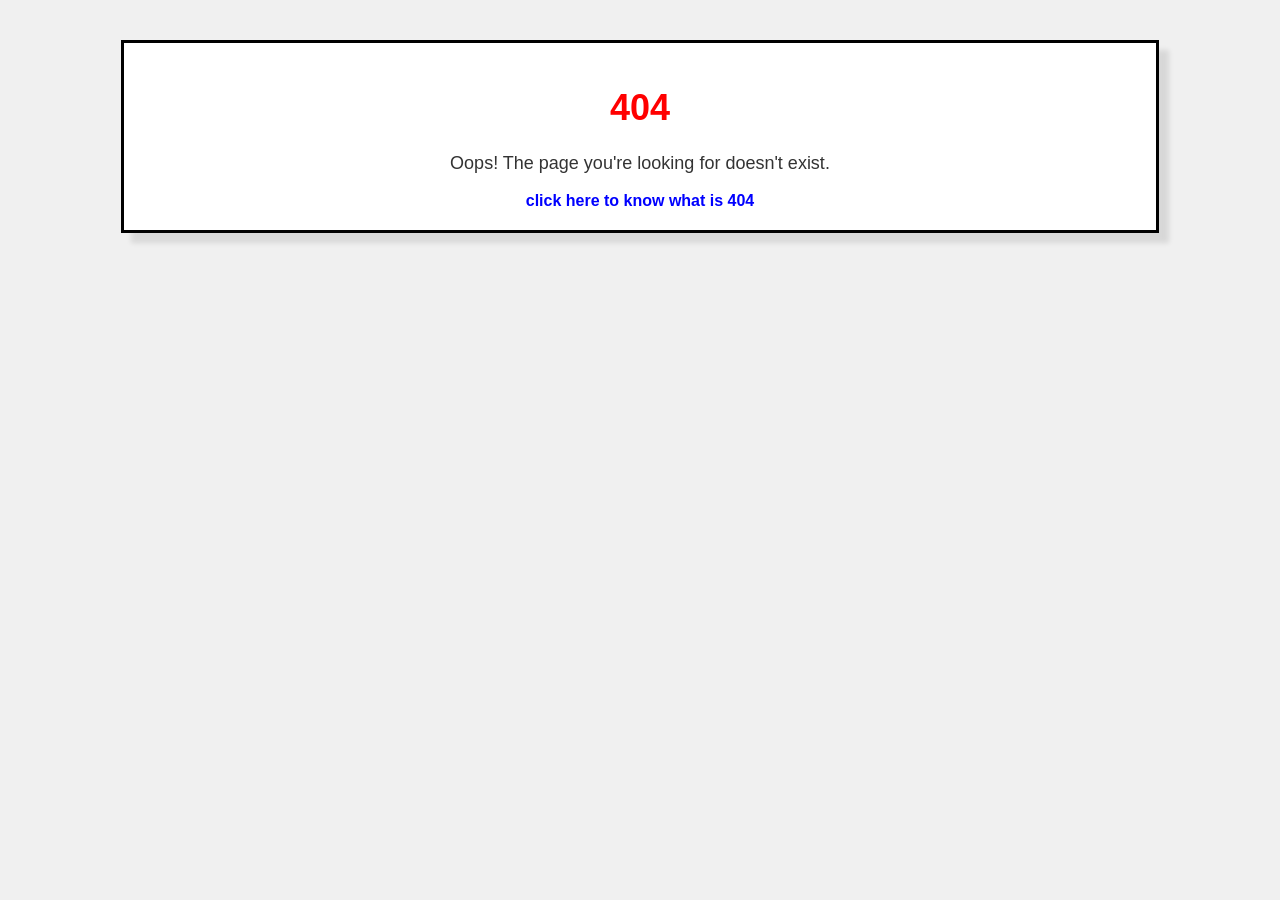
<file: html_css/29_may_404/index.html>
<!DOCTYPE html>
<html lang="en">
<head>
  <meta charset="UTF-8" />
  <meta name="viewport" content="width=device-width, initial-scale=1.0"/>
  <title>404 - Page Not Found</title>
  <link rel="stylesheet" href="style.css" />
</head>
<body>
  <div class="container">
    <h1>404</h1>
    <p>Oops! The page you're looking for doesn't exist.</p>
    <a href="https://en.wikipedia.org/wiki/HTTP_404" class="404info">click here to know what is 404</a>
  </div>

</body>
</html>
</file>
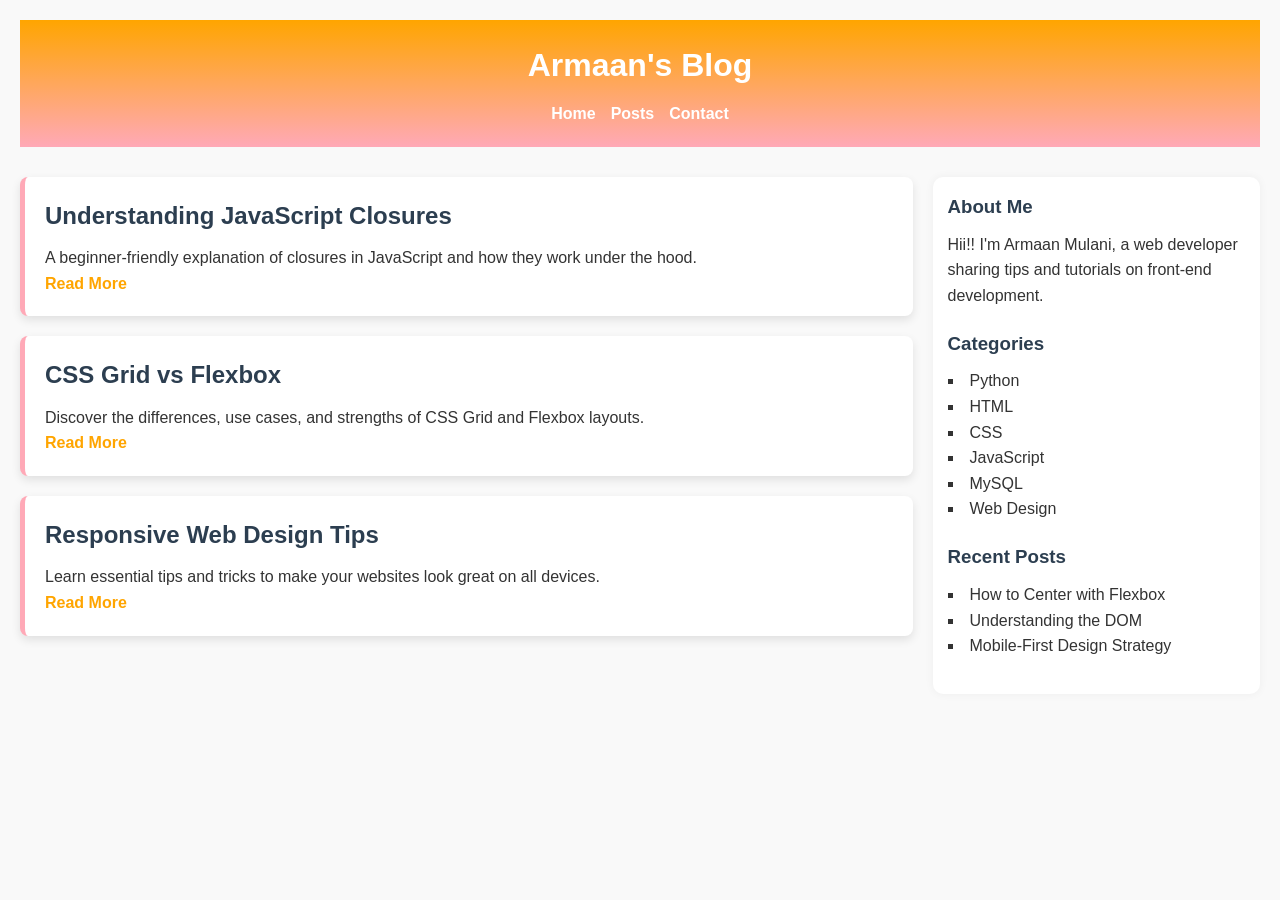
<file: html_css/blog/index.html>
<!DOCTYPE html>
<html lang="en">
<head>
  <meta charset="UTF-8" />
  <meta name="viewport" content="width=device-width, initial-scale=1.0"/>
  <title>Simple Blog</title>
  <link rel="stylesheet" href="style.css" />
</head>
<body>
  <header>
    <h1>Armaan's Blog</h1>
    <nav>
      <ul>
        <li><a href="#">Home</a></li>
        <li><a href="#">Posts</a></li>
        <li><a href="#">Contact</a></li>
      </ul>
    </nav>
  </header>

  <div class="container">
    <main>
      <section>
        <article class="blog-card">
          <h2>Understanding JavaScript Closures</h2>
          <p>A beginner-friendly explanation of closures in JavaScript and how they work under the hood.</p>
          <a href="#">Read More</a>
        </article>

        <article class="blog-card">
          <h2>CSS Grid vs Flexbox</h2>
          <p>Discover the differences, use cases, and strengths of CSS Grid and Flexbox layouts.</p>
          <a href="#">Read More</a>
        </article>

        <article class="blog-card">
          <h2>Responsive Web Design Tips</h2>
          <p>Learn essential tips and tricks to make your websites look great on all devices.</p>
          <a href="#">Read More</a>
        </article>
      </section>
    </main>

    <aside>
      <div class="widget">
        <h3>About Me</h3>
        <p>Hii!! I'm Armaan Mulani, a web developer sharing tips and tutorials on front-end development.</p>
      </div>

      <div class="widget">
        <h3>Categories</h3>
        <ul>
          <li>Python</li>
          <li>HTML</li>
          <li>CSS</li>
          <li>JavaScript</li>
          <li>MySQL </li>
          <li>Web Design</li>
        </ul>
      </div>

      <div class="widget">
        <h3>Recent Posts</h3>
        <ul>
          <li>How to Center with Flexbox</li>
          <li>Understanding the DOM</li>
          <li>Mobile-First Design Strategy</li>
        </ul>
      </div>
    </aside>
  </div>
</body>
</html>
</file>
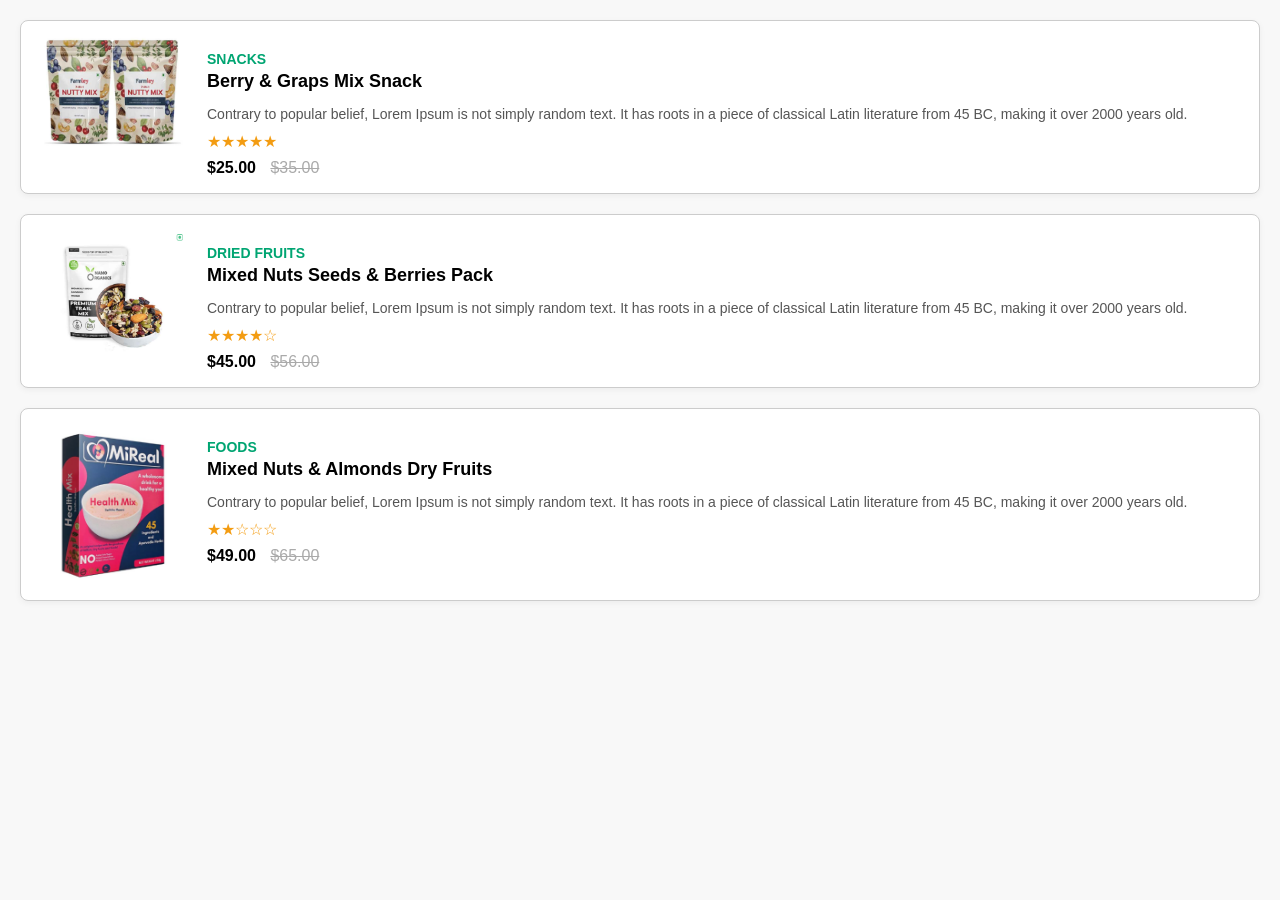
<file: html_css/live_session/homework/ecom_website/index.html>
<!DOCTYPE html>
<html lang="en">
<head>
  <meta charset="UTF-8">
  <meta name="viewport" content="width=device-width, initial-scale=1.0">
  <title>Product Listing</title>
  <link rel="stylesheet" href="style.css">
</head>
<body>
  <div class="container">
    
    <!-- Product 1 -->
    <div class="product-box">
      <img src="product1.png" alt="Berry & Graps Mix Snack">
      <div class="product-info">
        <p class="category">SNACKS</p>
        <h2>Berry & Graps Mix Snack</h2>
        <p class="description">Contrary to popular belief, Lorem Ipsum is not simply random text. It has roots in a piece of classical Latin literature from 45 BC, making it over 2000 years old.</p>
        <div class="rating">★★★★★</div>
        <div class="price">
          <span class="current">$25.00</span>
          <span class="original">$35.00</span>
        </div>
      </div>
    </div>

    <!-- Product 2 -->
    <div class="product-box">
      <img src="product2.png" alt="Mixed Nuts Seeds & Berries Pack">
      <div class="product-info">
        <p class="category">DRIED FRUITS</p>
        <h2>Mixed Nuts Seeds & Berries Pack</h2>
        <p class="description">Contrary to popular belief, Lorem Ipsum is not simply random text. It has roots in a piece of classical Latin literature from 45 BC, making it over 2000 years old.</p>
        <div class="rating">★★★★☆</div>
        <div class="price">
          <span class="current">$45.00</span>
          <span class="original">$56.00</span>
        </div>
      </div>
    </div>

    <!-- Product 3 -->
    <div class="product-box">
      <img src="product3.png" alt="Mixed Nuts & Almonds Dry Fruits">
      <div class="product-info">
        <p class="category">FOODS</p>
        <h2>Mixed Nuts & Almonds Dry Fruits</h2>
        <p class="description">Contrary to popular belief, Lorem Ipsum is not simply random text. It has roots in a piece of classical Latin literature from 45 BC, making it over 2000 years old.</p>
        <div class="rating">★★☆☆☆</div>
        <div class="price">
          <span class="current">$49.00</span>
          <span class="original">$65.00</span>
        </div>
      </div>
    </div>

  </div>
</body>
</html>
</file>
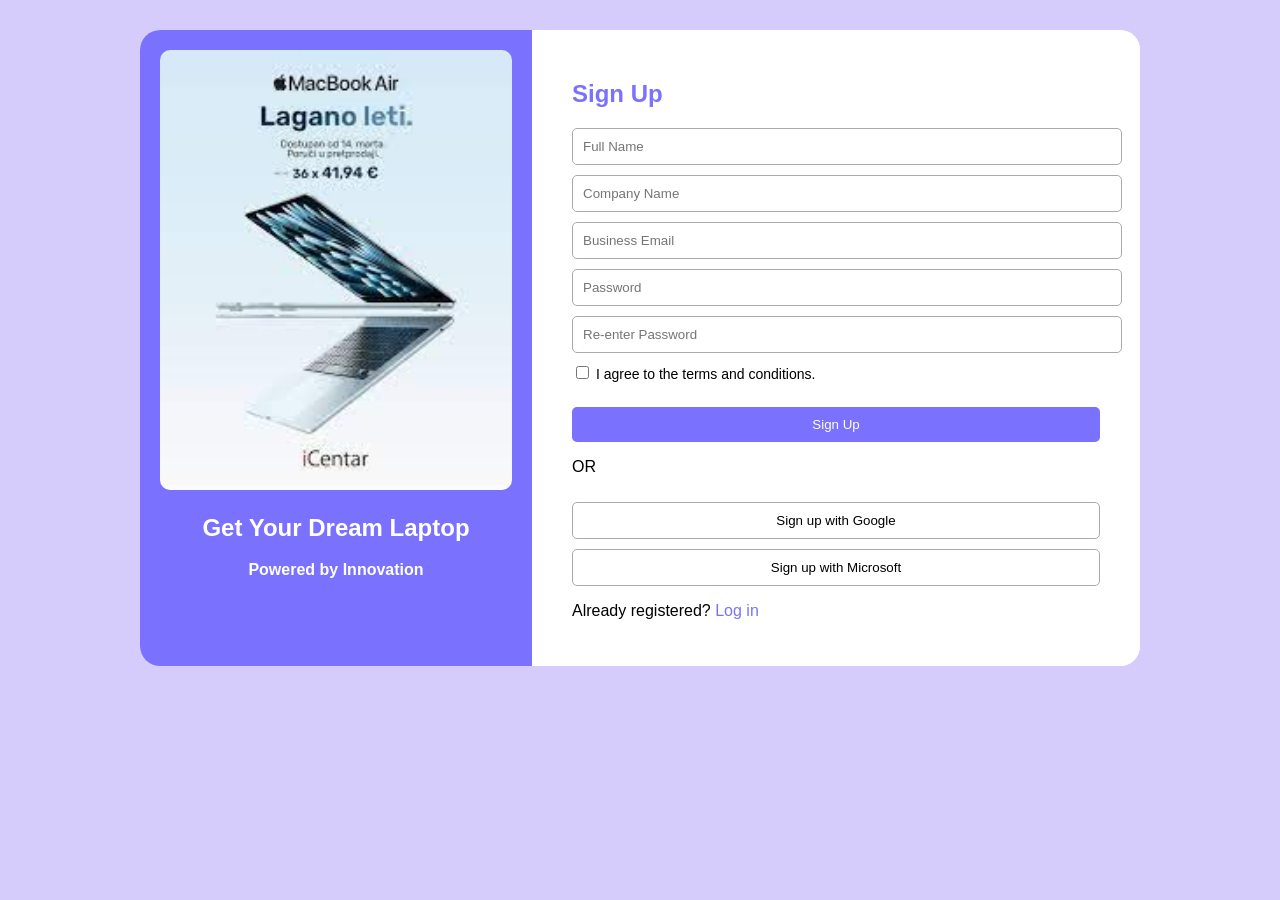
<file: html_css/live_session/homework/form/index.html>
<!DOCTYPE html>
<html lang="en">
<head>
    <meta charset="UTF-8">
    <title>Laptop Company Sign Up</title>
    <link rel="stylesheet" href="style.css">
</head>
<body>
    <div class="main-box">
        <div class="left-box">
            <img src="images.jpeg" alt="Girl with headphones" class="music-img">
            <h2>Get Your Dream Laptop</h2>
            <p><strong>Powered by Innovation</strong></p>
        </div>

        <div class="right-box">
            <h2>Sign Up</h2>
            <form>
                <input type="text" placeholder="Full Name">
                <input type="text" placeholder="Company Name">
                <input type="email" placeholder="Business Email">
                <input type="password" placeholder="Password">
                <input type="password" placeholder="Re-enter Password">

                <label>
                    <input type="checkbox">
                    I agree to the terms and conditions.
                </label>

                <button type="submit">Sign Up</button>

                <p>OR</p>
                <button class="google">Sign up with Google</button>
                <button class="facebook">Sign up with Microsoft</button>

                <p>Already registered? <a href="#">Log in</a></p>
            </form>
        </div>
    </div>
</body>
</html>
</file>
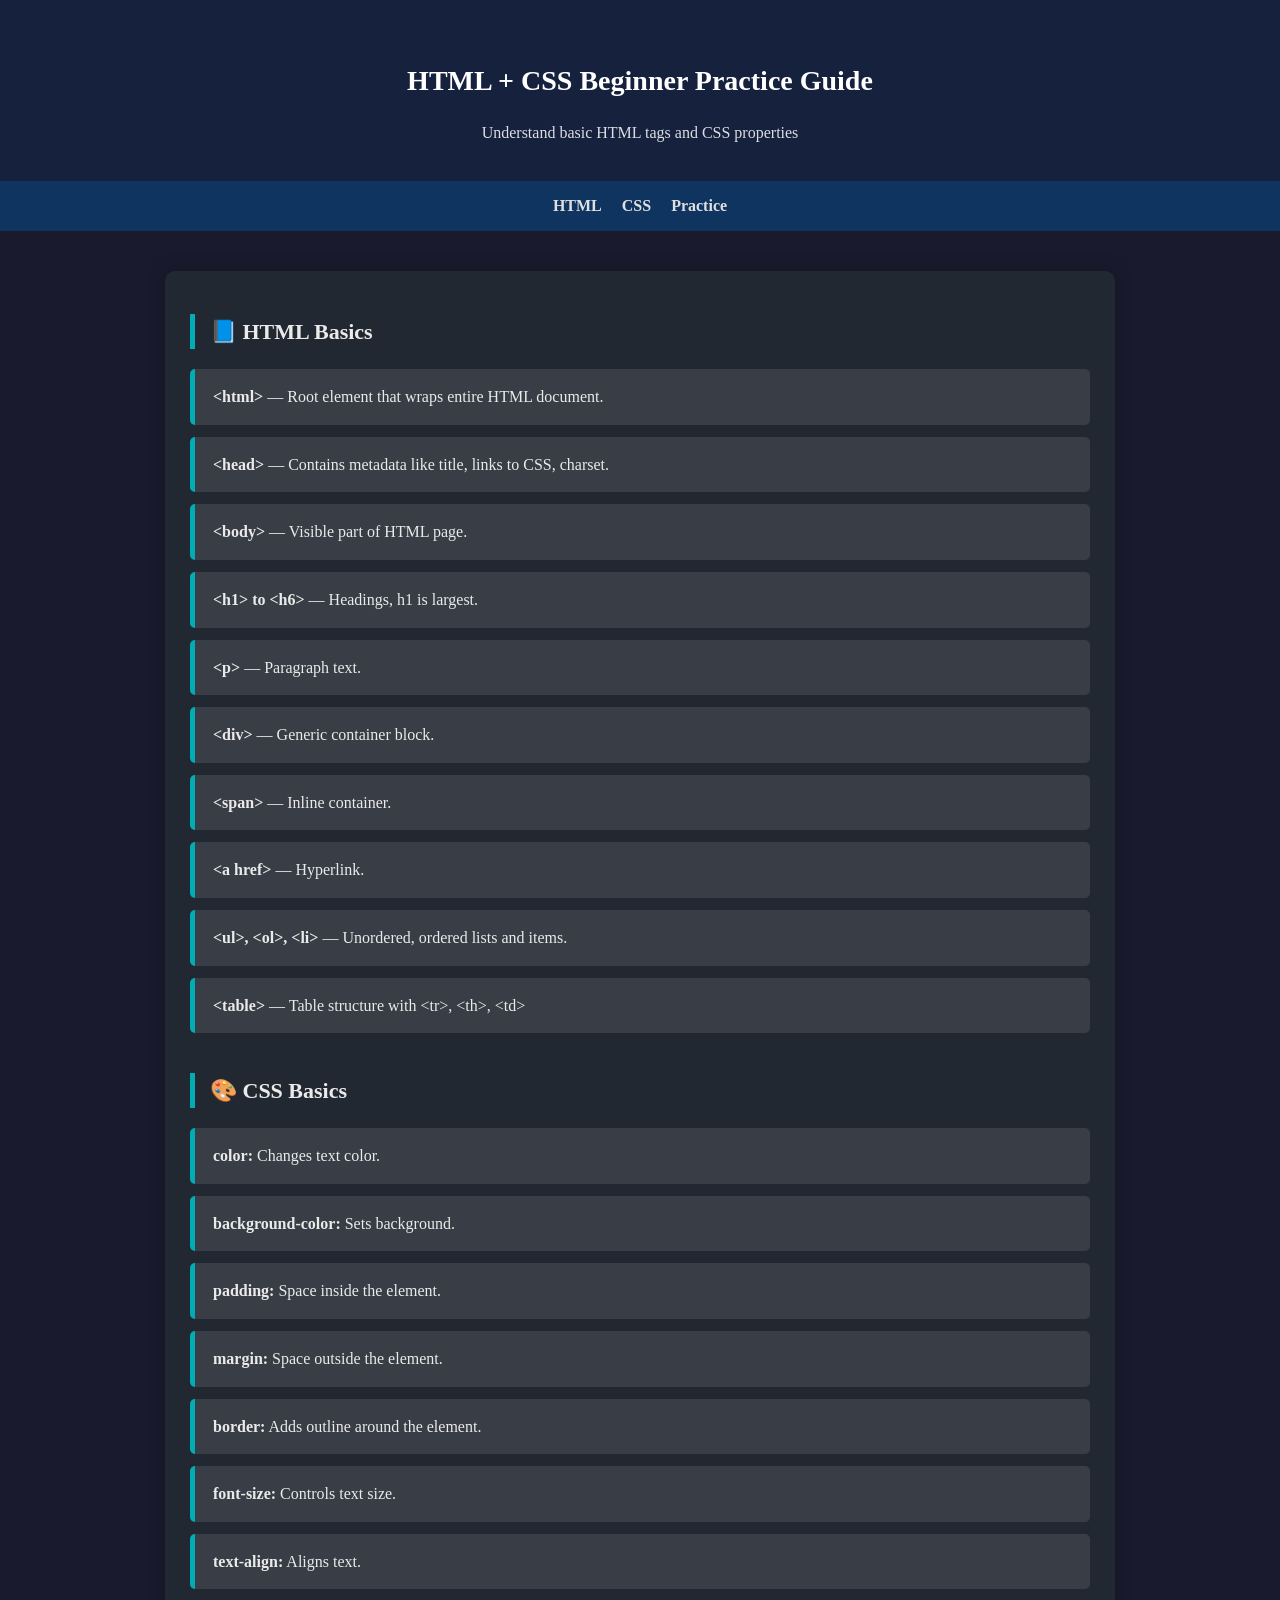
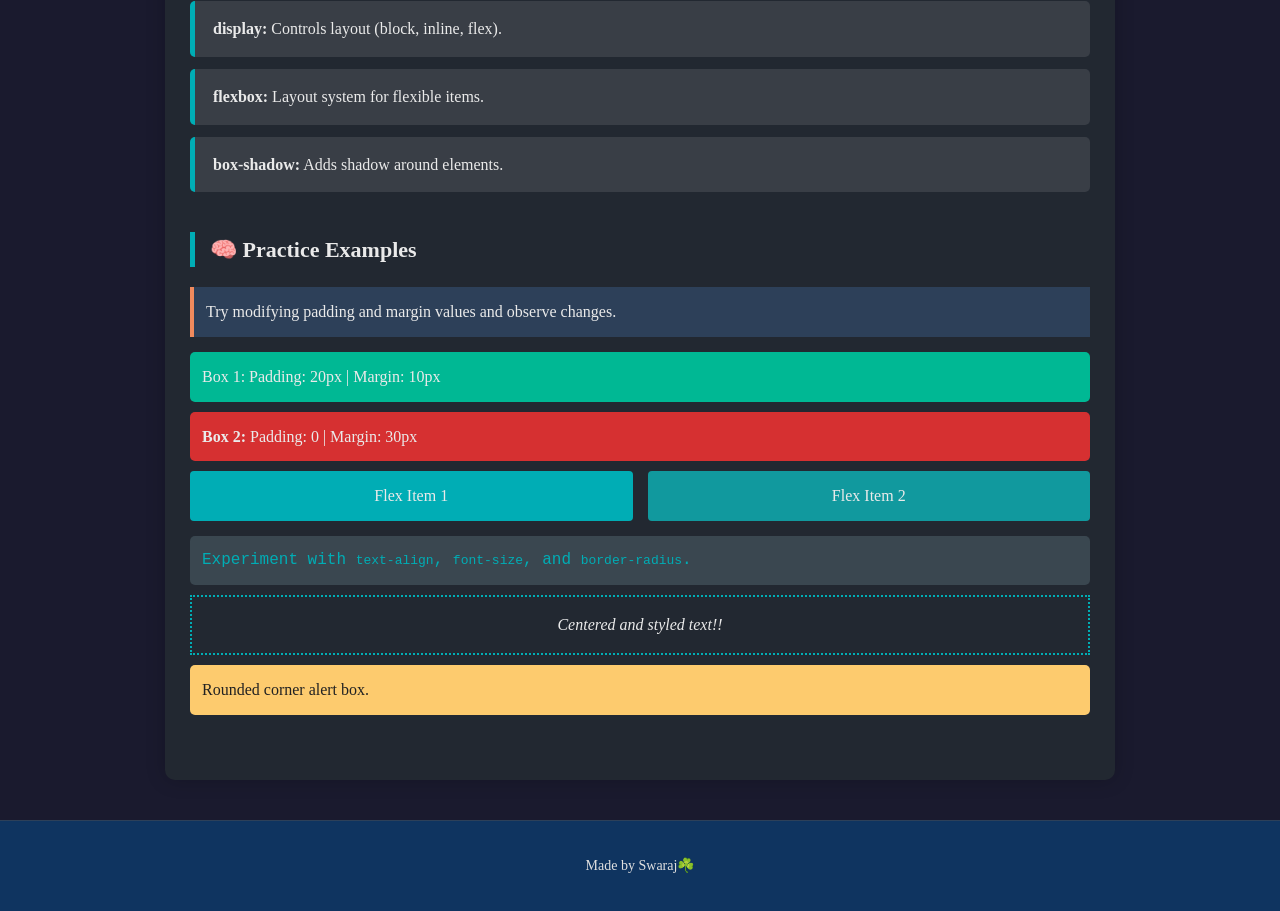
<file: html_css/creative_website.html>
<!DOCTYPE html>
<html lang="en">
<head>
  <meta charset="UTF-8" />
  <meta name="viewport" content="width=device-width, initial-scale=1.0"/>
  <title>day 6 website</title>
</head>
<body style="font-family: 'Poppins', fantasy; background: #1a1a2e; color: #eaeaea; line-height: 1.6; margin: 0; padding: 0; box-sizing: border-box;">

  <header style="background: #16213e; color: #fff; padding: 40px 20px 20px; text-align: center;">
    <h1 style="font-size: 28px; margin-bottom: 10px;">HTML + CSS Beginner Practice Guide</h1>
    <p style="font-size: 16px; opacity: 0.85;">Understand basic HTML tags and CSS properties</p>
  </header>

  <nav style="background-color: #0f3460; padding: 12px 0;">
    <ul style="display: flex; justify-content: center; list-style: none; gap: 20px; margin: 0; padding: 0;">
      <li><a href="#" style="color: #e0e0e0; text-decoration: none; font-weight: 600; transition: color 0.3s;">HTML</a></li>
      <li><a href="#" style="color: #e0e0e0; text-decoration: none; font-weight: 600; transition: color 0.3s;">CSS</a></li>
      <li><a href="#" style="color: #e0e0e0; text-decoration: none; font-weight: 600; transition: color 0.3s;">Practice</a></li>
    </ul>
  </nav>

  <main style="max-width: 900px; margin: 40px auto; padding: 25px; background: #222831; border-radius: 10px; box-shadow: 0 0 20px rgba(0, 0, 0, 0.2);">
    <section style="margin-bottom: 40px;">
      <h2 style="border-left: 5px solid #00adb5; padding-left: 15px; font-size: 22px; margin-bottom: 20px;">📘 HTML Basics</h2>
      <div style="background: #393e46; padding: 15px 18px; margin-bottom: 12px; border-left: 5px solid #00adb5; border-radius: 5px;"><b>&lt;html&gt;</b> — Root element that wraps entire HTML document.</div>
      <div style="background: #393e46; padding: 15px 18px; margin-bottom: 12px; border-left: 5px solid #00adb5; border-radius: 5px;"><b>&lt;head&gt;</b> — Contains metadata like title, links to CSS, charset.</div>
      <div style="background: #393e46; padding: 15px 18px; margin-bottom: 12px; border-left: 5px solid #00adb5; border-radius: 5px;"><b>&lt;body&gt;</b> — Visible part of HTML page.</div>
      <div style="background: #393e46; padding: 15px 18px; margin-bottom: 12px; border-left: 5px solid #00adb5; border-radius: 5px;"><b>&lt;h1&gt; to &lt;h6&gt;</b> — Headings, h1 is largest.</div>
      <div style="background: #393e46; padding: 15px 18px; margin-bottom: 12px; border-left: 5px solid #00adb5; border-radius: 5px;"><b>&lt;p&gt;</b> — Paragraph text.</div>
      <div style="background: #393e46; padding: 15px 18px; margin-bottom: 12px; border-left: 5px solid #00adb5; border-radius: 5px;"><b>&lt;div&gt;</b> — Generic container block.</div>
      <div style="background: #393e46; padding: 15px 18px; margin-bottom: 12px; border-left: 5px solid #00adb5; border-radius: 5px;"><b>&lt;span&gt;</b> — Inline container.</div>
      <div style="background: #393e46; padding: 15px 18px; margin-bottom: 12px; border-left: 5px solid #00adb5; border-radius: 5px;"><b>&lt;a href&gt;</b> — Hyperlink.</div>
      <div style="background: #393e46; padding: 15px 18px; margin-bottom: 12px; border-left: 5px solid #00adb5; border-radius: 5px;"><b>&lt;ul&gt;, &lt;ol&gt;, &lt;li&gt;</b> — Unordered, ordered lists and items.</div>
      <div style="background: #393e46; padding: 15px 18px; margin-bottom: 12px; border-left: 5px solid #00adb5; border-radius: 5px;"><b>&lt;table&gt;</b> — Table structure with &lt;tr&gt;, &lt;th&gt;, &lt;td&gt;</div>
    </section>

    <section style="margin-bottom: 40px;">
      <h2 style="border-left: 5px solid #00adb5; padding-left: 15px; font-size: 22px; margin-bottom: 20px;">🎨 CSS Basics</h2>
      <div style="background: #393e46; padding: 15px 18px; margin-bottom: 12px; border-left: 5px solid #00adb5; border-radius: 5px;"><b>color:</b> Changes text color.</div>
      <div style="background: #393e46; padding: 15px 18px; margin-bottom: 12px; border-left: 5px solid #00adb5; border-radius: 5px;"><b>background-color:</b> Sets background.</div>
      <div style="background: #393e46; padding: 15px 18px; margin-bottom: 12px; border-left: 5px solid #00adb5; border-radius: 5px;"><b>padding:</b> Space inside the element.</div>
      <div style="background: #393e46; padding: 15px 18px; margin-bottom: 12px; border-left: 5px solid #00adb5; border-radius: 5px;"><b>margin:</b> Space outside the element.</div>
      <div style="background: #393e46; padding: 15px 18px; margin-bottom: 12px; border-left: 5px solid #00adb5; border-radius: 5px;"><b>border:</b> Adds outline around the element.</div>
      <div style="background: #393e46; padding: 15px 18px; margin-bottom: 12px; border-left: 5px solid #00adb5; border-radius: 5px;"><b>font-size:</b> Controls text size.</div>
      <div style="background: #393e46; padding: 15px 18px; margin-bottom: 12px; border-left: 5px solid #00adb5; border-radius: 5px;"><b>text-align:</b> Aligns text.</div>
      <div style="background: #393e46; padding: 15px 18px; margin-bottom: 12px; border-left: 5px solid #00adb5; border-radius: 5px;"><b>display:</b> Controls layout (block, inline, flex).</div>
      <div style="background: #393e46; padding: 15px 18px; margin-bottom: 12px; border-left: 5px solid #00adb5; border-radius: 5px;"><b>flexbox:</b> Layout system for flexible items.</div>
      <div style="background: #393e46; padding: 15px 18px; margin-bottom: 12px; border-left: 5px solid #00adb5; border-radius: 5px;"><b>box-shadow:</b> Adds shadow around elements.</div>
    </section>

    <section style="margin-bottom: 40px;">
      <h2 style="border-left: 5px solid #00adb5; padding-left: 15px; font-size: 22px; margin-bottom: 20px;">🧠 Practice Examples</h2>
      <p style="background: #2d4059; padding: 12px; margin-bottom: 15px; border-left: 4px solid #f08a5d;">Try modifying padding and margin values and observe changes.</p>
      <div style="padding: 12px; margin-bottom: 10px; border-radius: 5px; background: #00b894;">Box 1: Padding: 20px | Margin: 10px</div>
      <div style="padding: 12px; margin-bottom: 10px; border-radius: 5px; background: #d63031;"><b>Box 2:</b> Padding: 0 | Margin: 30px</div>

      <div style="display: flex; gap: 15px; margin-bottom: 15px;">
        <div style="flex: 1; padding: 12px; border-radius: 4px; text-align: center; background-color: #00adb5;">Flex Item 1</div>
        <div style="flex: 1; padding: 12px; border-radius: 4px; text-align: center; background-color: #11999e;">Flex Item 2</div>
      </div>

      <div style="padding: 12px; margin-bottom: 10px; border-radius: 5px; background: #3a4750; font-family: 'Courier New', monospace; color: #00adb5;">Experiment with <code>text-align</code>, <code>font-size</code>, and <code>border-radius</code>.</div>
      <div style="border: 2px dotted #00adb5; text-align: center; padding: 15px; font-style: italic; margin-bottom: 10px;">Centered and styled text!!</div>
      <div style="padding: 12px; margin-bottom: 10px; border-radius: 5px; background: #fdcb6e; color: #222;">Rounded corner alert box.</div>
    </section>
  </main>

  <footer style="background: #0f3460; color: #e0e0e0; text-align: center; padding: 20px; font-size: 14px; border-top: 1px solid #2d4059;">
    <p>Made by Swaraj☘️ </p>
  </footer>

</body>
</html>
</file>
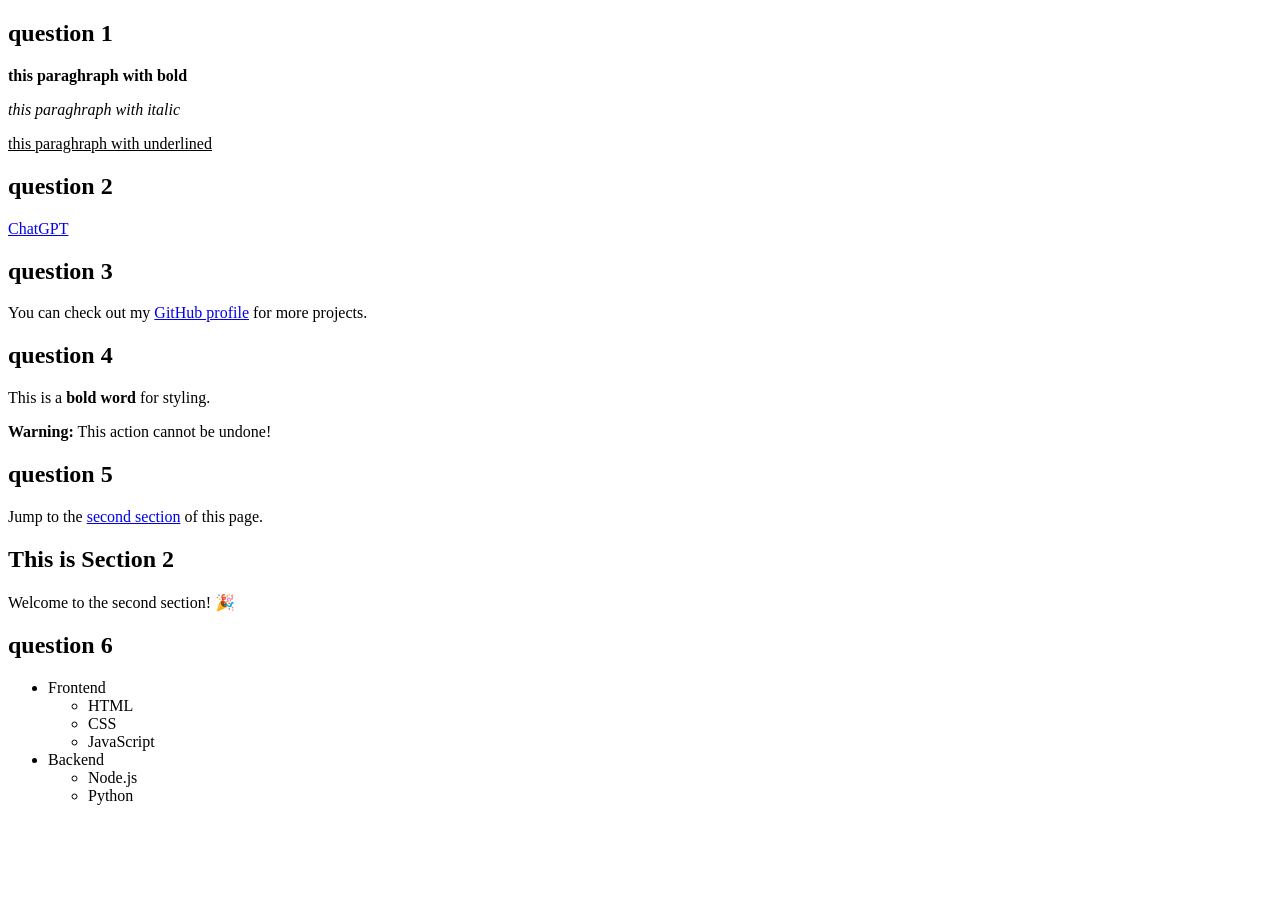
<file: html_css/day7_task1.html>
<!-- Write HTML code to create a paragraph with bold, italic, and underlined text.
  -->
<!DOCTYPE html>
<html lang="en">

<head>
    <meta charset="UTF-8">
    <meta name="viewport" content="width=device-width, initial-scale=1.0">
    <title>Document</title>
</head>

<body>
    <h2>question 1</h2>
    <p><b>this paraghraph with bold</b></p>
    <p><i>this paraghraph with italic</i></p>
    <p><u>this paraghraph with underlined</u></p>
    
    <h2>question 2</h2>
    <!-- Create a hyperlink that opens the OpenAI website in a new browser tab. -->
    <a href="https://openai.com/chatgpt/overview/" target="_blank">ChatGPT</a>
    <h2>question 3</h2>
    <p>
        You can check out my <a href="https://github.com/swaraj">GitHub profile</a> for more projects.
    </p>
    <h2>question 4</h2>
    <p>This is a <b>bold word</b> for styling.</p>
    <p><strong>Warning:</strong> This action cannot be undone!</p>
    <h2>question 5</h2>
    <!-- This is the link at the top -->
    <p>Jump to the <a href="#section2">second section</a> of this page.</p>

    <!-- Some space or content in between -->

    <h2 id="section2">This is Section 2</h2>
    <p>Welcome to the second section! 🎉</p>
    <h2>question 6</h2>
    <ul>
        <li>Frontend
            <ul>
                <li>HTML</li>
                <li>CSS</li>
                <li>JavaScript</li>
            </ul>
        </li>
        <li>Backend
            <ul>
                <li>Node.js</li>
                <li>Python</li>
            </ul>
        </li>
    </ul>
</body>

</html>
</file>
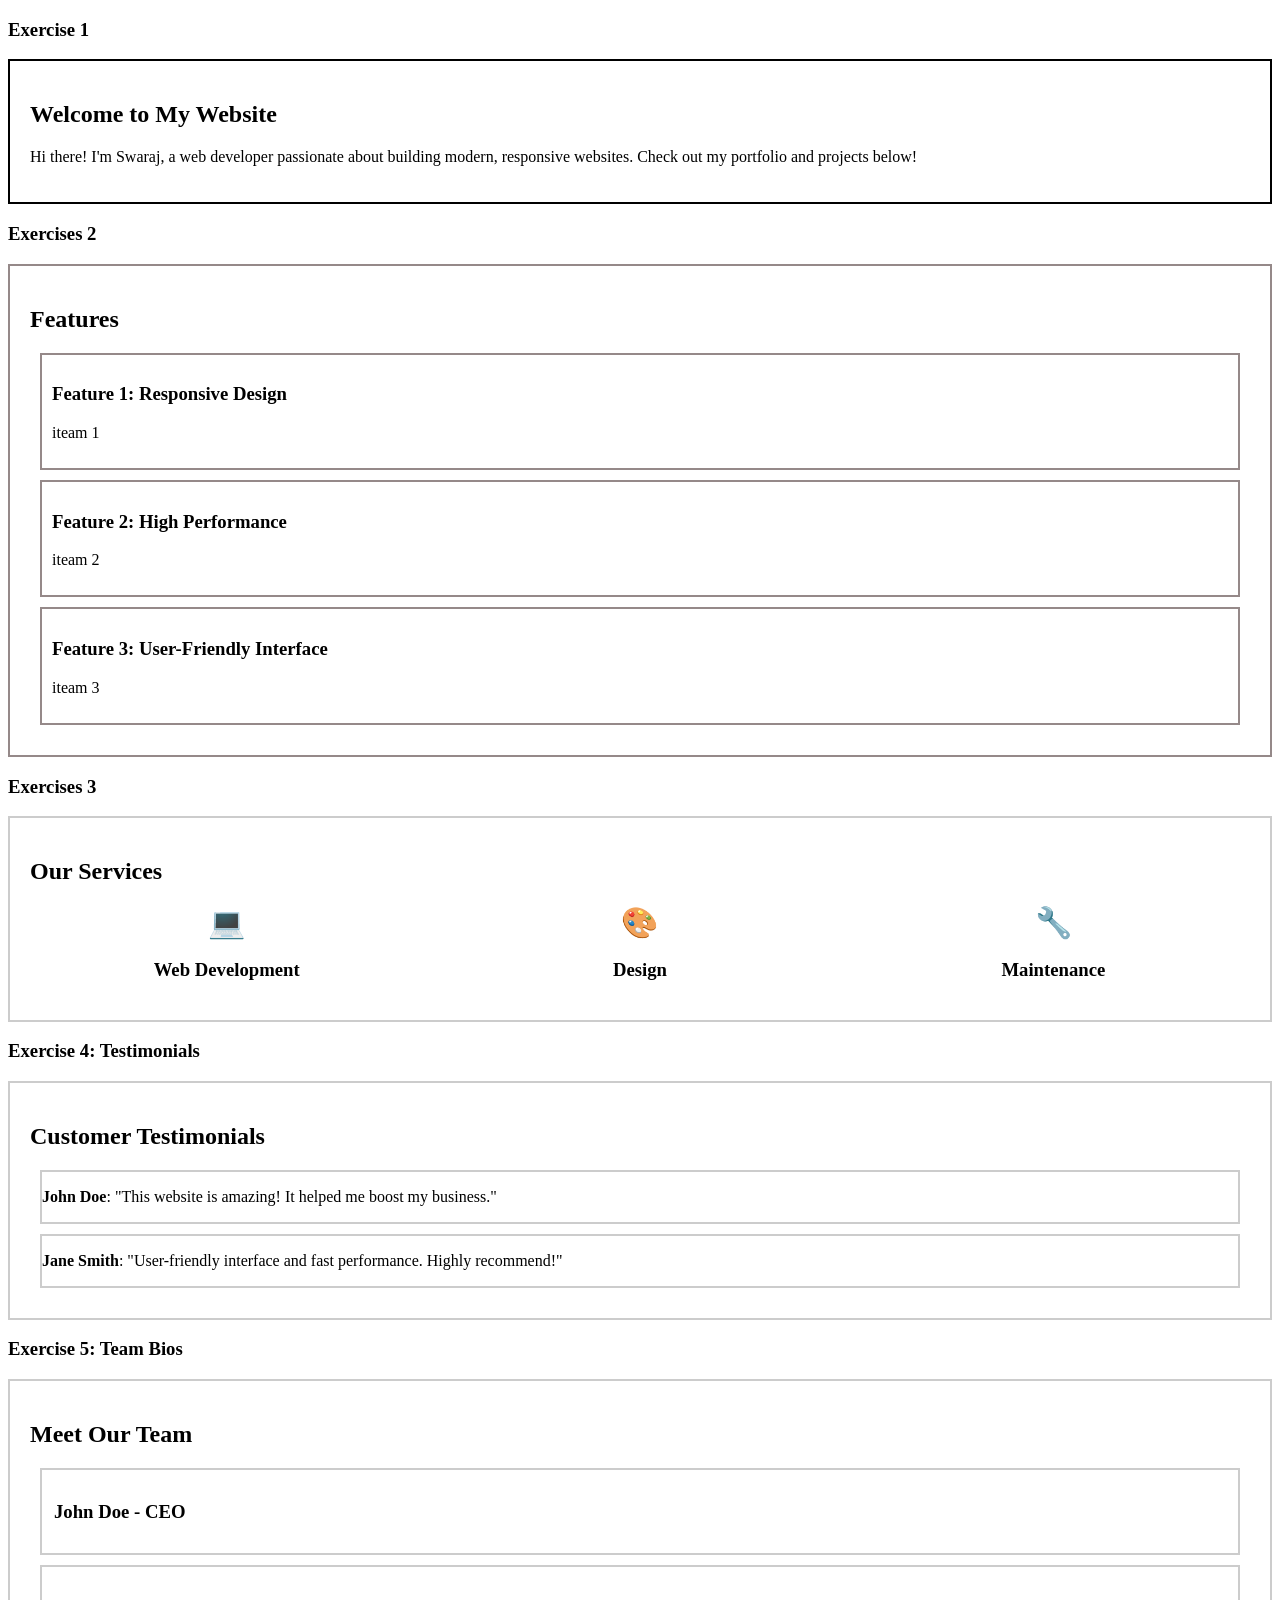
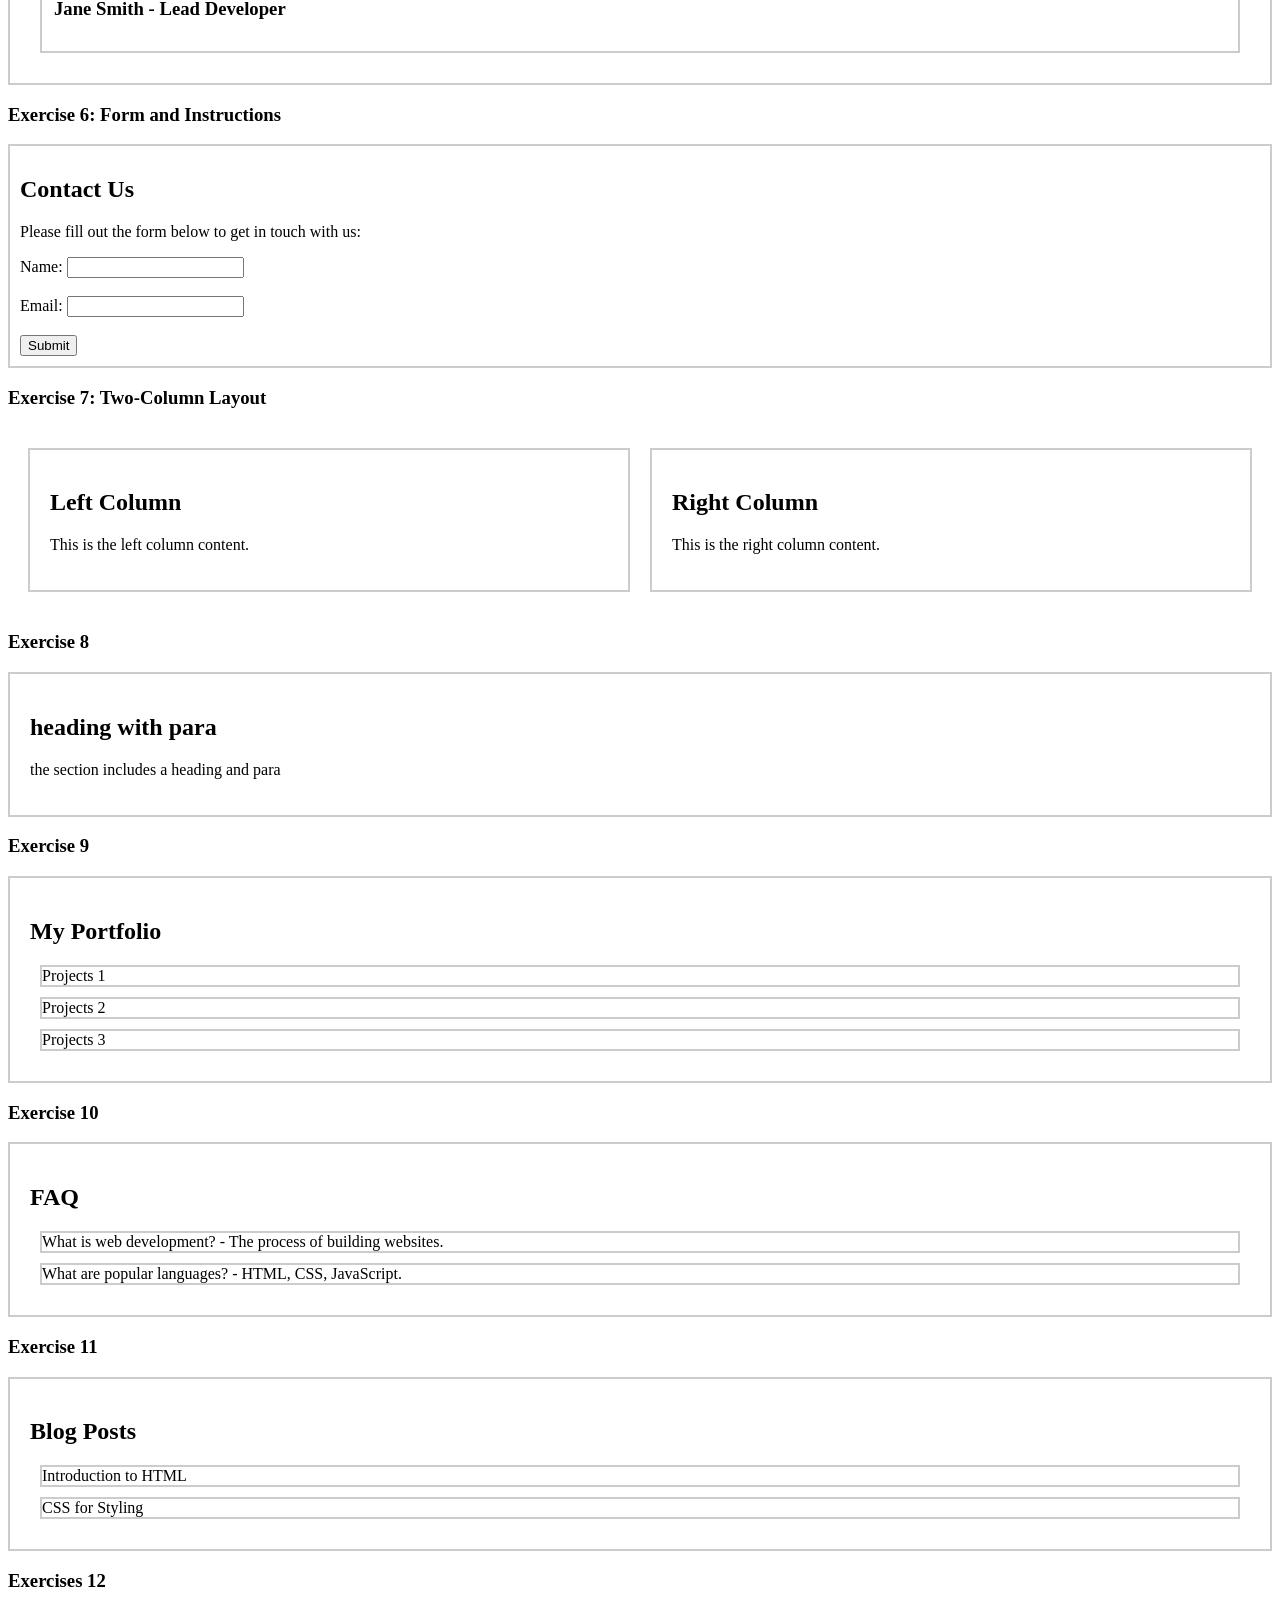
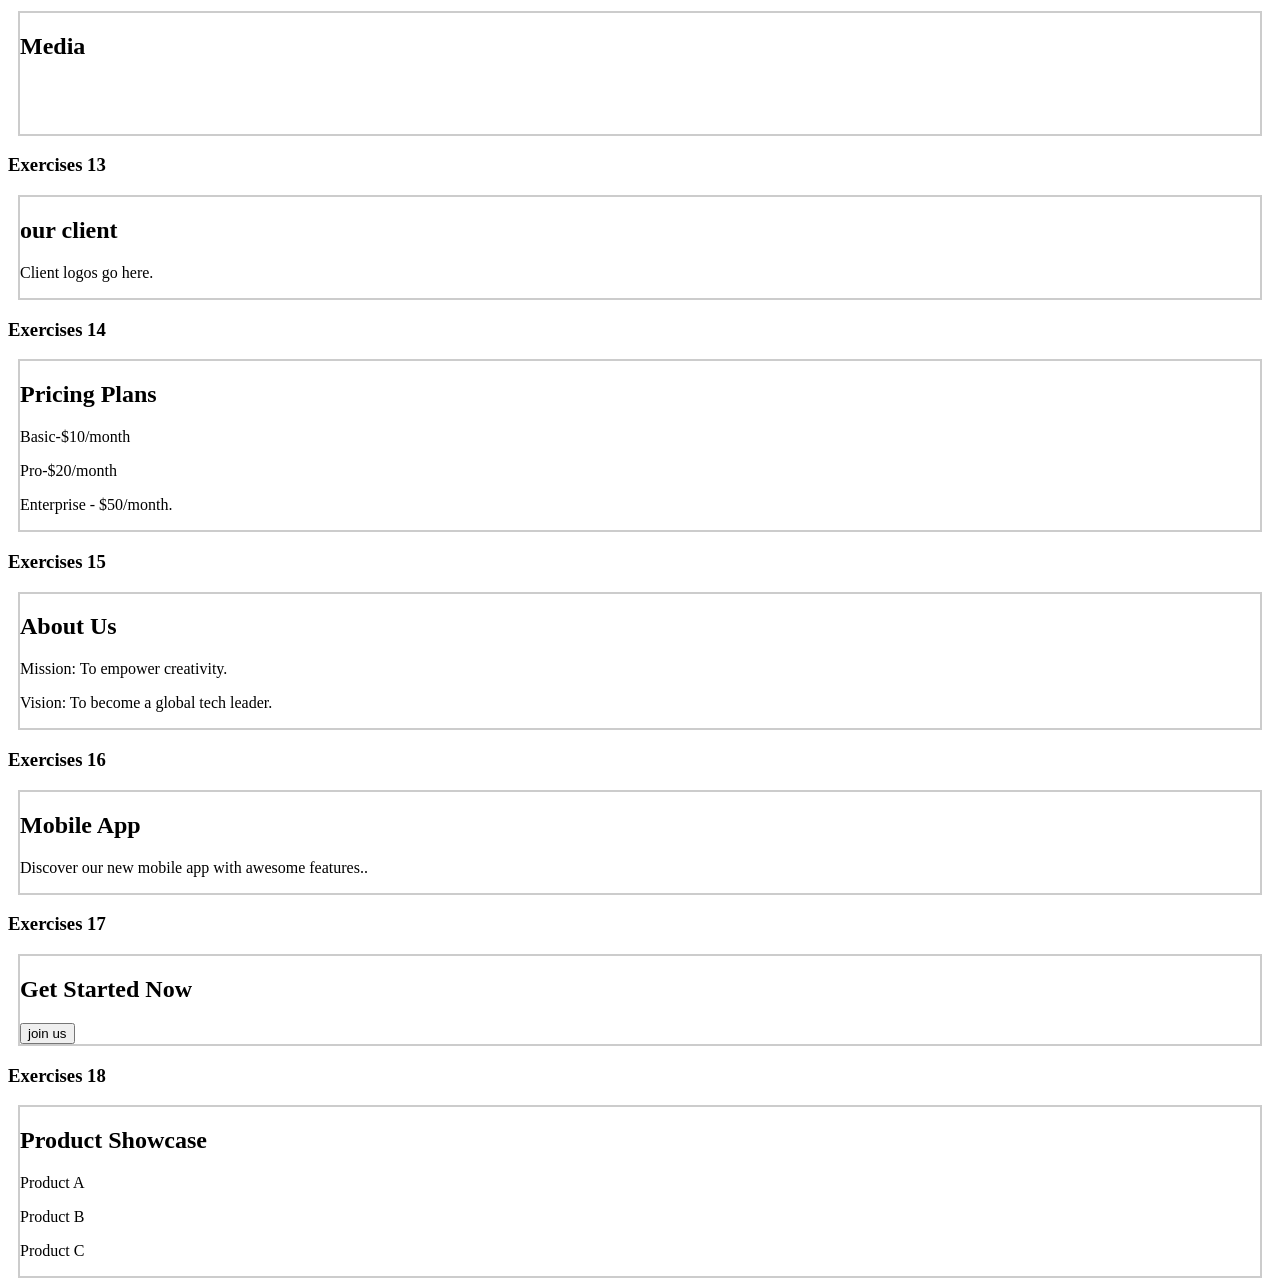
<file: html_css/day7_task2.html>
<!DOCTYPE html>
<html lang="en">

<head>
    <meta charset="UTF-8">
    <meta name="viewport" content="width=device-width, initial-scale=1.0">
    <title>Document</title>
</head>

<body>
    <h3>Exercise 1</h3>
    <section style="border: 2px solid black; padding: 20px;">
        <h1>Welcome to My Website</h1>
        <p>Hi there! I'm Swaraj, a web developer passionate about building modern, responsive websites. Check out my
            portfolio and projects below!</p>
    </section>

    <h3>Exercises 2</h3>
    <section style="border: 2px solid rgb(149, 137, 137); padding: 20px;;">
        <h2>Features</h2>
        <div style="border: 2px solid rgb(149, 137, 137); padding: 10px;margin: 10px;">
            <h3>Feature 1: Responsive Design</h3>
            <p>iteam 1</p>
        </div>
        <div style="border: 2px solid rgb(149, 137, 137); padding: 10px;margin: 10px;">
            <h3>Feature 2: High Performance</h3>
            <p>iteam 2</p>
        </div>
        <div style="border: 2px solid rgb(149, 137, 137); padding: 10px;margin: 10px;">
            <h3>Feature 3: User-Friendly Interface</h3>
            <p>iteam 3</p>
        </div>
    </section>

    <h3>Exercises 3</h3>

    <section style="border: 2px solid #ccc; padding: 20px;">
        <h2>Our Services</h2>
        <div style="display: flex; gap: 20px;">
            <div style="flex: 1; text-align: center;">
                <span style="font-size: 30px;">💻</span>
                <h3>Web Development</h3>

            </div>
            <div style="flex: 1; text-align: center;">
                <span style="font-size: 30px;">🎨</span>
                <h3>Design</h3>

            </div>
            <div style="flex: 1; text-align: center;">
                <span style="font-size: 30px;">🔧</span>
                <h3>Maintenance</h3>

            </div>
        </div>
    </section>

    <h3>Exercise 4: Testimonials</h3>
    <section style="border: 2px solid #ccc; padding: 20px;">
        <h2>Customer Testimonials</h2>
        <div style="border: 2px solid #ccc;margin: 10px;">
            <p><strong>John Doe</strong>: "This website is amazing! It helped me boost my business."</p>
        </div>
        <div style="border: 2px solid #ccc;margin: 10px;">
            <p><strong>Jane Smith</strong>: "User-friendly interface and fast performance. Highly recommend!"</p>
        </div>
    </section>

    <h3>Exercise 5: Team Bios</h3>
    <section style="border: 2px solid #ccc; padding: 20px;">
        <h2>Meet Our Team</h2>
        <div style="border: 2px solid #ccc; padding: 12px;margin: 10px;">
            <h3>John Doe - CEO</h3>
        </div>
        <div style="border: 2px solid #ccc; padding: 12px;margin: 10px;">
            <h3>Jane Smith - Lead Developer</h3>
        </div>
    </section>

    <h3>Exercise 6: Form and Instructions</h3>
    <section style="border: 2px solid #ccc; padding: 10px;">
        <h2>Contact Us</h2>
        <p>Please fill out the form below to get in touch with us:</p>
        <form>
            <label for="name">Name:</label>
            <input type="text" id="name" name="name" required><br><br>
            <label for="email">Email:</label>
            <input type="email" id="email" name="email" required><br><br>
            <input type="submit" value="Submit">
        </form>
    </section>

    <h3>Exercise 7: Two-Column Layout</h3>
    <section style="display: flex; gap: 20px; padding: 20px;">
        <section style="flex: 1; border: 2px solid #ccc; padding: 20px;">
            <h2>Left Column</h2>
            <p>This is the left column content.</p>
        </section>
        <section style="flex: 1; border: 2px solid #ccc; padding: 20px;">
            <h2>Right Column</h2>
            <p>This is the right column content.</p>
        </section>
    </section>
    <h3>Exercise 8</h3>
    <section style="border: 2px solid #ccc; padding: 20px;">
        <h2>heading with para </h2>
        <p>the section includes a heading and para </p>
    </section>

    <h3>Exercise 9</h3>
    <section style="border: 2px solid #ccc; padding: 20px;">
        <h2>My Portfolio</h2>
        <p style="border: 2px solid #ccc;margin: 10px;">Projects 1</p>
        <p style="border: 2px solid #ccc;margin: 10px;">Projects 2</p>
        <p style="border: 2px solid #ccc;margin: 10px;">Projects 3</p>
    </section>

    <h3>Exercise 10</h3>
    <section style="border: 2px solid #ccc; padding: 20px;">
        <h2>FAQ</h2>
        <p style="border: 2px solid #ccc;margin: 10px;">What is web development? - The process of building websites.</p>
        <p style="border: 2px solid #ccc;margin: 10px;">What are popular languages? - HTML, CSS, JavaScript.</p>

    </section>

    <h3>Exercise 11</h3>
    <section style="border: 2px solid #ccc; padding: 20px;">
        <h2>Blog Posts</h2>
        <p style="border: 2px solid #ccc;margin: 10px; ">Introduction to HTML</p>
        <p style="border: 2px solid #ccc;margin: 10px;">CSS for Styling</p>
    </section>

    <h3>Exercises 12</h3>
    <section style="border: 2px solid #ccc;margin: 10px;">
        <h2>Media</h2>
        <video src="dog.mp4" style="width: 100px;"></video>

    </section>
    <h3>Exercises 13</h3>
    <section style="border: 2px solid #ccc;margin: 10px;">
        <h2>our client</h2>
        <p>Client logos go here.</p>

    </section>
    <h3>Exercises 14</h3>
    <section style="border: 2px solid #ccc;margin: 10px;">
        <h2>Pricing Plans</h2>
        <p>Basic-$10/month</p>
        <p>Pro-$20/month</p>
        <p> Enterprise - $50/month.</p>
    </section>

    <h3>Exercises 15</h3>
    <section style="border: 2px solid #ccc;margin: 10px;">
        <h2>About Us</h2>
        <p>Mission: To empower creativity.</p>
        <p>Vision: To become a global tech leader.</p>
    </section>

    <h3>Exercises 16</h3>
    <section style="border: 2px solid #ccc;margin: 10px;">
        <h2>Mobile App</h2>
        <p>Discover our new mobile app with awesome features..</p>

    </section>

    <h3>Exercises 17</h3>
    <section style="border: 2px solid #ccc;margin: 10px;">
        <h2>Get Started Now</h2>
      <button> join us</button>

    </section>

    <h3>Exercises 18</h3>
    <section style="border: 2px solid #ccc;margin: 10px;">
        <h2>Product Showcase</h2>
        <p>Product A</p>
        <p>Product B</p>
        <p> Product C</p>

    </section>
</body>

</html>
</file>
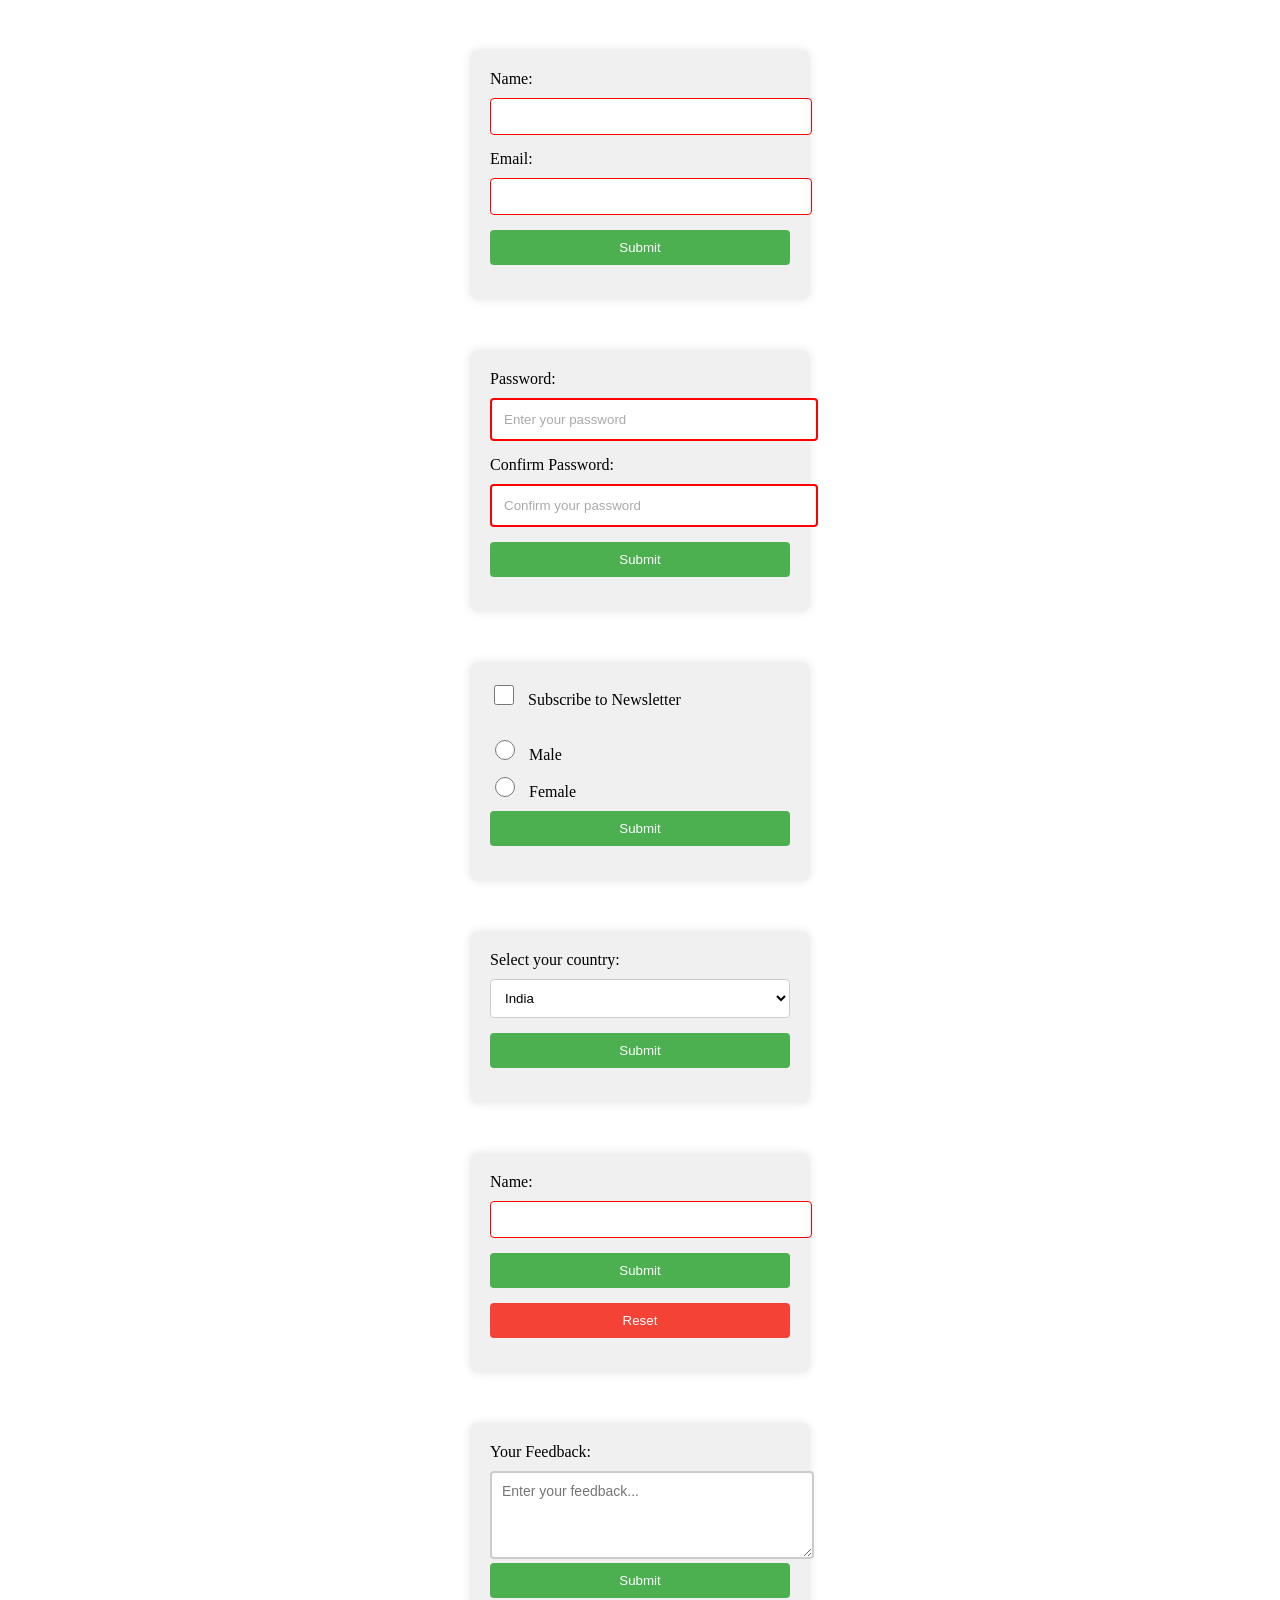
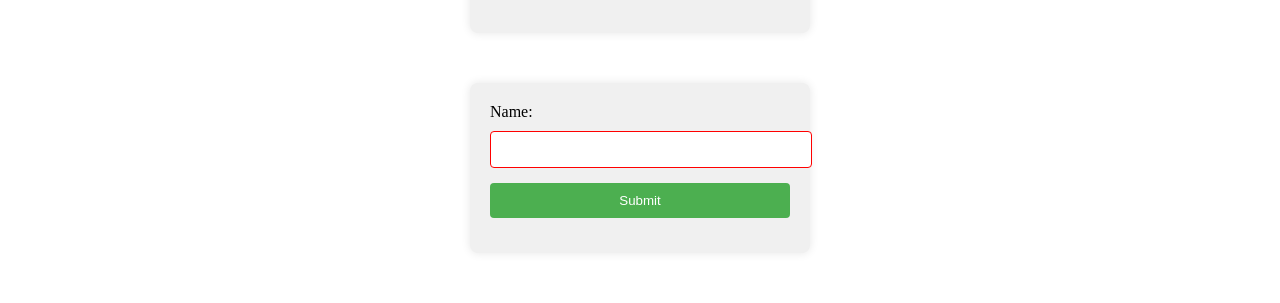
<file: html_css/day8_css_task1.html>
<!DOCTYPE html>
<html lang="en">

<head>
    <meta charset="UTF-8">
    <meta name="viewport" content="width=device-width, initial-scale=1.0">
    <title>Document</title>

    <style>
        form {
            background-color: #f0f0f0;
            padding: 20px;
            border-radius: 8px;
            width: 300px;
            margin: 50px auto;
            box-shadow: 0px 0px 10px rgba(0, 0, 0, 0.1);
        }

        input[type="text"],
        input[type="email"],
        button {
            width: 100%;
            padding: 10px;
            margin-bottom: 15px;
            border: 1px solid #ccc;
            border-radius: 4px;
        }

        button {
            background-color: #4CAF50;
            color: white;
            cursor: pointer;
        }

        button:hover {
            background-color: #45a049;
        }

        input[type="password"] {
            width: 100%;
            padding: 12px;
            margin-bottom: 15px;
            border: 2px solid #ccc;
            border-radius: 4px;
        }

        input[type="password"]:focus {
            border-color: #4CAF50;
        }

        input[type="password"]::placeholder {
            color: #aaa;
        }

        input[type="checkbox"],
        input[type="radio"] {
            width: 20px;
            height: 20px;
            margin-right: 10px;
        }

        label {
            font-size: 16px;
            cursor: pointer;
            display: block;
            margin-bottom: 10px;
        }

        label:hover {
            color: #4CAF50;
        }

        select {
            width: 100%;
            padding: 10px;
            margin-bottom: 15px;
            border: 1px solid #ccc;
            border-radius: 4px;
            background-color: #fff;
        }

        select:hover {
            border-color: #4CAF50;
        }

        option {
            padding: 10px;
        }

        button {
            padding: 10px 20px;
            background-color: #4CAF50;
            color: white;
            border: none;
            border-radius: 4px;
            margin-right: 10px;
            cursor: pointer;
        }

        button[type="reset"] {
            background-color: #f44336;
        }

        button:hover {
            opacity: 0.8;
        }

        button[type="reset"]:hover {
            opacity: 0.8;
        }
        textarea {
  width: 100%;
  padding: 10px;
  border: 2px solid #ccc;
  border-radius: 4px;
  font-family: Arial, sans-serif;
  font-size: 14px;
}

textarea:focus {
  border-color: #4CAF50;
}

input:valid {
  border-color: green;
}

input:invalid {
  border-color: red;
}

input:invalid:focus {
  box-shadow: 0 0 5px red;
}


    </style>
</head>

<body>
    <form action="/submit-form" method="POST">
        <label for="name">Name:</label>
        <input type="text" id="name" name="name" required>

        <label for="email">Email:</label>
        <input type="email" id="email" name="email" required>

        <button type="submit">Submit</button>
    </form>

    <form action="/submit-form" method="POST">
        <label for="password">Password:</label>
        <input type="password" id="password" name="password" placeholder="Enter your password" required>

        <label for="confirm-password">Confirm Password:</label>
        <input type="password" id="confirm-password" name="confirm-password" placeholder="Confirm your password"
            required>

        <button type="submit">Submit</button>
    </form>
    <form action="/submit-form" method="POST">
        <label><input type="checkbox" id="subscribe" name="subscribe"> Subscribe to Newsletter</label><br>

        <label><input type="radio" id="male" name="gender" value="Male"> Male</label>
        <label><input type="radio" id="female" name="gender" value="Female"> Female</label>

        <button type="submit">Submit</button>



    </form>
    <form action="/submit-form" method="POST">
        <label for="country">Select your country:</label>
        <select id="country" name="country">
            <option value="india">India</option>
            <option value="usa">USA</option>
            <option value="uk">UK</option>
            <option value="canada">Canada</option>
        </select>

        <button type="submit">Submit</button>
    </form>


    <form action="/submit-form" method="POST">
        <label for="name">Name:</label>
        <input type="text" id="name" name="name" required>

        <button type="submit">Submit</button>
        <button type="reset">Reset</button>
    </form>
    <form action="/submit-form" method="POST">
        <label for="feedback">Your Feedback:</label>
        <textarea id="feedback" name="feedback" rows="4" cols="50" placeholder="Enter your feedback..."></textarea>
      
        <button type="submit">Submit</button>
      </form>
      
      
      <form action="/submit-form" method="POST">
        <label for="name">Name:</label>
        <input type="text" id="name" name="name" required>
      
        <button type="submit">Submit</button>
      </form>
      

</body>

</html>
</file>
<file: html_css/29_may_404/style.css>
body{
    background-color: #f0f0f0;
    font-family: Arial, sans-serif;
    margin: 0;
    padding: 20px;

}
p{
/* text-align: center; */
    font-size: 18px;
    color: #333;
}
h1{
    /* text-align: center; */
    color: #ff0000;
    font-size: 36px;
}
a{
    text-decoration: none;
    color: #0000ff;
    /* font-style: bold; */
    font-weight: bold;
    
}
div{
    background-color: rgb(255, 255, 255);
    border: 3px solid #000000;
    padding: 20px;
    margin: 20px auto;
    width: 80%;
    box-shadow: 10px 10px 5px rgba(0,0,0,0.1);
    text-align: center;
}

div:hover{
    background-color:#e7ef0a;
    box-shadow: 15px 15px 10px rgba(0,0,0,0.2);
}
</file>
<file: html_css/blog/style.css>
/* General Styles */
* {
  margin: 0;
  padding: 0;
  box-sizing: border-box;
}

body {
  font-family: 'Segoe UI', Tahoma, Geneva, Verdana, sans-serif;
  line-height: 1.6;
  background-color: #f9f9f9;
  color: #333;
  padding: 20px;
}

/* Header */
header {
  text-align: center;
  padding: 20px 0;
  background-image: linear-gradient(to bottom, orange,rgb(255, 169, 183));
  color: white;
}

nav ul {
  list-style: none;
  display: flex;
  justify-content: center;
  gap: 15px;
  margin-top: 10px;
}

nav a {
  text-decoration: none;
  color: white;
  font-weight: bold;
}

/* Layout */
.container {
  display: flex;
  gap: 20px;
  margin-top: 30px;
}

main {
  flex: 3;
}

aside {
  flex: 1;
  background-color: #fff;
  padding: 15px;
  border-radius: 10px;
  box-shadow: 0 0 10px rgba(0,0,0,0.05);
}

/* Blog Cards */
.blog-card {
  background-color: white;
  padding: 20px;
  margin-bottom: 20px;
  border-left: 5px solid rgb(255, 169, 183);
  border-radius: 8px;
  box-shadow: 0 4px 10px rgba(0,0,0,0.1);
  transition: transform 0.3s ease, box-shadow 0.3s ease;
}

.blog-card:hover {
  transform: translateY(-5px);
  box-shadow: 0 6px 20px rgba(0,0,0,0.15);
}

.blog-card h2 {
  margin-bottom: 10px;
  color: #2c3e50;
}

.blog-card a {
  text-decoration: none;
  color: orange;
  font-weight: bold;
}

/* Sidebar Widgets */
.widget {
  margin-bottom: 20px;
}

.widget h3 {
  margin-bottom: 10px;
  color: #2c3e50;
}

.widget ul {
  list-style: square inside;
  padding-left: 0;
}

/* Responsive Design */
@media (max-width: 768px) {
  .container {
    flex-direction: column;
  }

  aside {
    display: none;
  }

  nav ul {
    flex-direction: column;
    gap: 10px;
  }
}
</file>
<file: html_css/live_session/homework/ecom_website/style.css>
body {
    font-family: Arial, sans-serif;
    background: #f8f8f8;
    margin: 0;
    padding: 20px;
  }
  
  .container {
    display: flex;
    flex-direction: column;
    gap: 20px;
  }
  
  .product-box {
    display: flex;
    background: white;
    border: 1px solid #ccc;
    border-radius: 8px;
    padding: 16px;
    gap: 20px;
    align-items: flex-start;
    box-shadow: 0 2px 6px rgba(0, 0, 0, 0.05);
  }
  
  .product-box img {
    max-width: 150px;
    border-radius: 4px;
  }
  
  .product-info {
    flex: 1;
  }
  
  .category {
    color: #00a572;
    font-size: 14px;
    font-weight: bold;
    text-transform: uppercase;
    margin-bottom: 4px;
  }
  
  .product-info h2 {
    margin: 0 0 8px;
    font-size: 18px;
  }
  
  .description {
    font-size: 14px;
    color: #555;
    margin-bottom: 10px;
  }
  
  .rating {
    color: #f39c12;
    margin-bottom: 8px;
  }
  
  .price {
    font-size: 16px;
  }
  
  .price .current {
    font-weight: bold;
    color: #000;
    margin-right: 10px;
  }
  
  .price .original {
    text-decoration: line-through;
    color: #aaa;
  }
</file>
<file: html_css/live_session/homework/form/style.css>
/* body {
    margin: 0;
    font-family: Arial, sans-serif;
    background-color: #d6ccfc;
}

.main-box {
    width: 90%;
    max-width: 1000px;
    margin: 30px auto;
    background-color: white;
    border-radius: 20px;
    overflow: hidden;
    display: block;
}

.main-box {
    display: flex;
    width: 90%;
    max-width: 1000px;
    margin: 30px auto;
    background-color: white;
    border-radius: 20px;
    overflow: hidden;
}

.left-box, .right-box {
    padding: 20px;
}

.left-box {
    background-color: #7a71ff;
    color: white;
    text-align: center;
}

.left-box img {
    width: 100%;
    max-width: 300px;
    border-radius: 10px;
}

.right-box {
    background-color: white;
}

.right-box form {
    display: block;
}

.right-box h2 {
    color: #7a71ff;
}

input[type="text"], input[type="email"], input[type="password"] {
    display: block;
    width: 90%;
    padding: 10px;
    margin: 10px auto;
    border: 1px solid #aaa;
    border-radius: 5px;
}

label {
    display: block;
    width: 90%;
    margin: 10px auto;
    font-size: 14px;
}

button {
    display: block;
    width: 90%;
    padding: 10px;
    margin: 10px auto;
    background-color: #7a71ff;
    color: white;
    border: none;
    border-radius: 5px;
    cursor: pointer;
}

button.google {
    background-color: white;
    color: black;
    border: 1px solid #aaa;
}

button.facebook {
    background-color: white;
    color: black;
    border: 1px solid #aaa;
}

a {
    color: #7a71ff;
    text-decoration: none;
} */

body {
    margin: 0;
    font-family: Arial, sans-serif;
    background-color: #d6ccfc;
}

.main-box {
    display: flex;
    max-width: 1000px;
    margin: 30px auto;
    background-color: white;
    border-radius: 20px;
    overflow: hidden;
}

/* Left Side: Image and Text */
.left-box {
    width: 40%;
    background-color: #7a71ff;
    color: white;
    text-align: center;
    padding: 20px;
}

.left-box img {
    width: 100%;
    border-radius: 10px;
}

.left-box h2 {
    margin-top: 20px;
}

.left-box p {
    margin: 5px 0;
}

/* Right Side: Form */
.right-box {
    width: 60%;
    padding: 30px 40px;
    background-color: white;
}

.right-box h2 {
    color: #7a71ff;
    margin-bottom: 20px;
}

input[type="text"],
input[type="email"],
input[type="password"] {
    display: block;
    width: 100%;
    padding: 10px;
    margin: 10px 0;
    border: 1px solid #aaa;
    border-radius: 5px;
}

label {
    display: block;
    font-size: 14px;
    margin: 10px 0;
}

button {
    width: 100%;
    padding: 10px;
    margin-top: 15px;
    background-color: #7a71ff;
    color: white;
    border: none;
    border-radius: 5px;
    cursor: pointer;
}

button.google,
button.facebook {
    background-color: white;
    color: black;
    border: 1px solid #aaa;
    margin-top: 10px;
}

a {
    color: #7a71ff;
    text-decoration: none;
}
</file>
